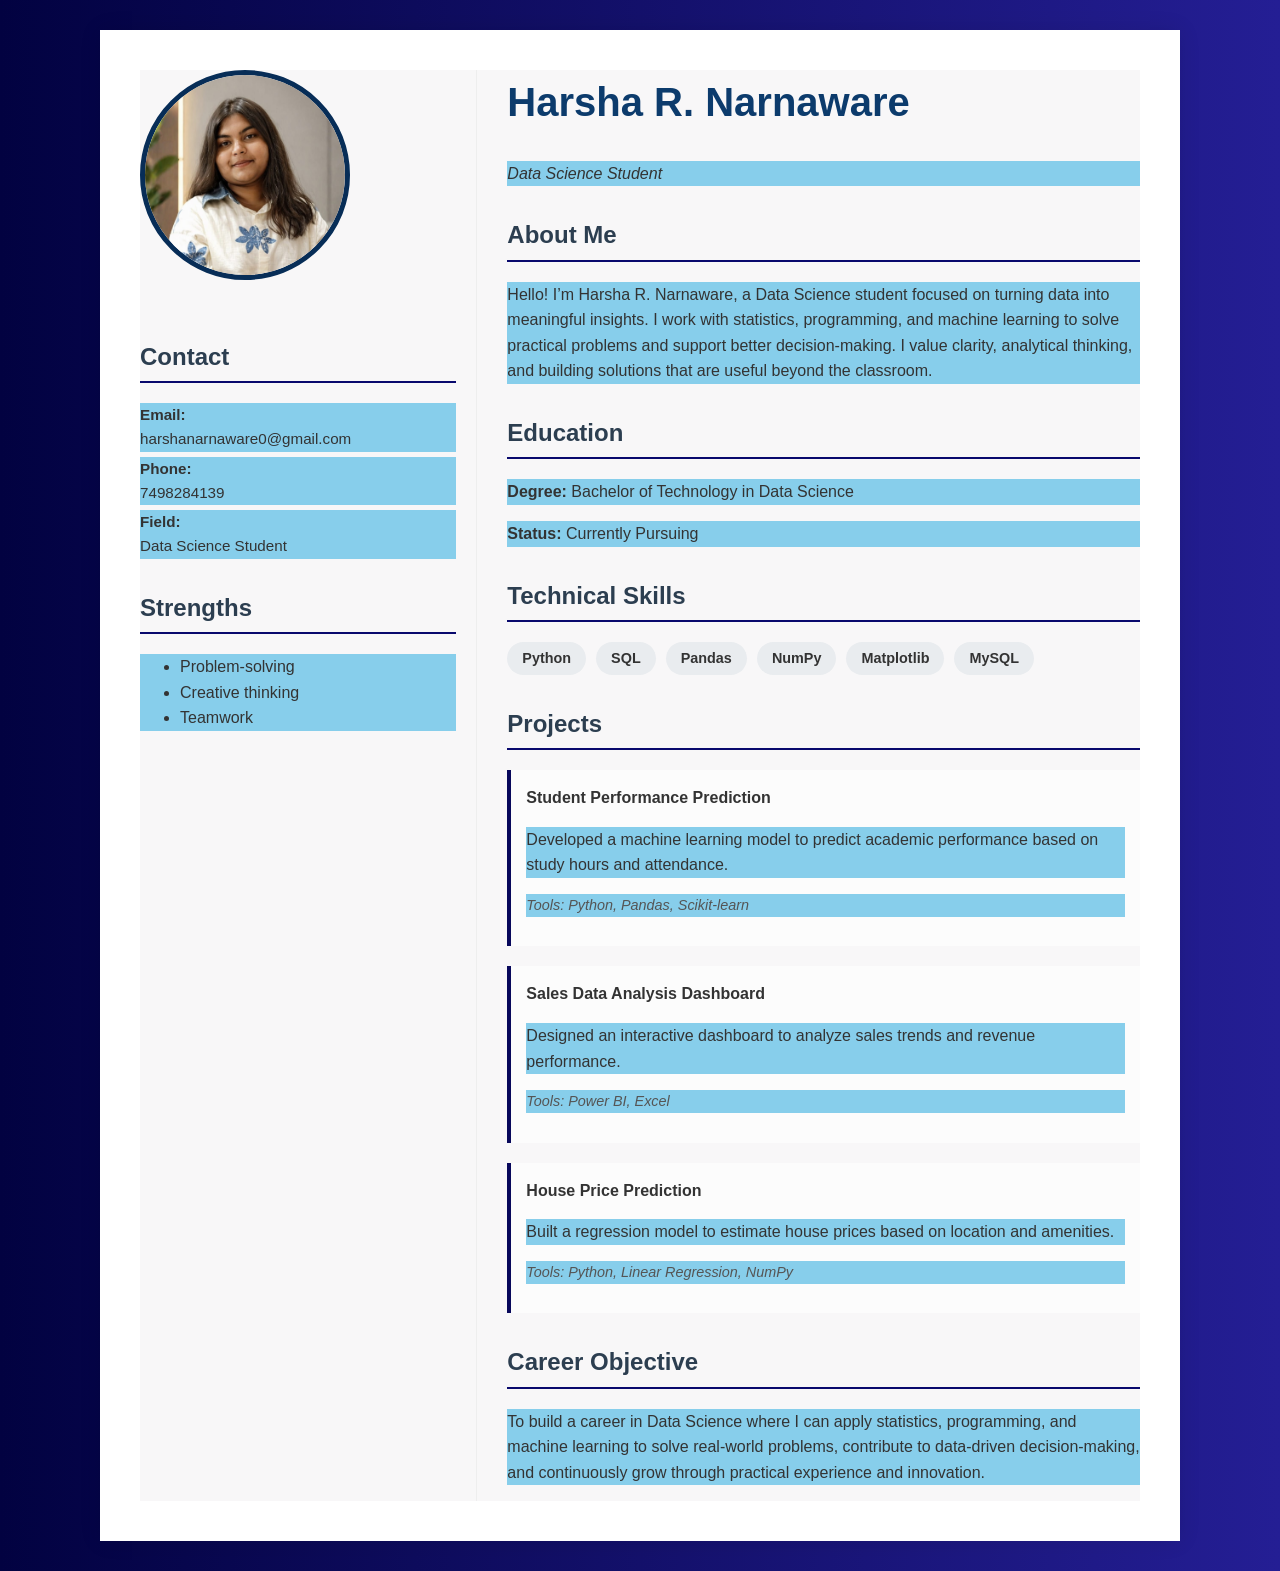
<file: index.html>
<!DOCTYPE html>
<html lang="en">
<head>
    <meta charset="UTF-8">
    <meta name="viewport" content="width=device-width, initial-scale=1.0">
    <title>Portfolio - Harsha R Narnaware</title>
    <link rel="stylesheet" href="style.css">
    <style>
        /* General Styles */
        body {
            font-family: 'Segoe UI', Tahoma, Geneva, Verdana, sans-serif;
            line-height: 1.6;
            margin: 0;
            padding: 0;
            background-color: #06243e;
            color: #333;
        }

        .container {
            max-width: 1000px;
            margin: 30px auto;
            background: #fff;
            padding: 40px;
            box-shadow: 0 0 20px rgba(0,0,0,0.1);
            display: flex;
            flex-wrap: wrap;
        }

        /* Sidebar Style */
        .sidebar {
            flex: 1;
            min-width: 250px;
            border-right: 1px solid #eee;
            padding-right: 20px;
        }

        .profile-img {
            width: 200px;
            height: 200px;
            border-radius: 50%;
            object-fit: cover;
            border: 5px solid #072d57;
            margin-bottom: 20px;
        }

        /* Main Content Style */
        .main-content {
            flex: 2;
            min-width: 300px;
            padding-left: 30px;
        }

        h1 {
            color: #0c3b6c;
            margin-top: 0;
            font-size: 2.5em;
        }

        h2 {
            border-bottom: 2px solid rgb(9, 9, 109);
            padding-bottom: 5px;
            color: #2c3e50;
            margin-top: 30px;
        }

        .skill-list {
            list-style: none;
            padding: 0;
            display: flex;
            flex-wrap: wrap;
            gap: 10px;
        }

        .skill-item {
            background: #e9ecef;
            padding: 5px 15px;
            border-radius: 20px;
            font-size: 0.9em;
            font-weight: bold;
        }

        .project {
            margin-bottom: 20px;
            padding: 15px;
            background: #fcfcfc;
            border-left: 4px solid rgb(8, 8, 91)
        }

        .tech-stack {
            font-style: italic;
            color: #555;
            font-size: 0.9em;
        }

        .contact-info p {
            margin: 5px 0;
            font-size: 0.95em;
        }

        /* Responsive Design */
        @media (max-width: 768px) {
            .container {
                flex-direction: column;
                margin: 10px;
                padding: 20px;
            }
            .sidebar {
                border-right: none;
                border-bottom: 1px solid #eee;
                padding-bottom: 20px;
                text-align: center;
            }
            .main-content {
                padding-left: 0;
            }
        }
    </style>
    
</head>
<body>

<div class="container">
    <div class="sidebar">
        <img src="portfolio photo.jpg" alt="Harsha R. Narnaware" class="profile-img">
        <div class="contact-info">
            <h2>Contact</h2>
            <p><strong>Email:</strong> <br> harshanarnaware0@gmail.com</p>
            <p><strong>Phone:</strong> <br> 7498284139</p>
            <p><strong>Field:</strong> <br> Data Science Student</p>
        </div>

        <h2>Strengths</h2>
        <ul>
            <li>Problem-solving</li>
            <li>Creative thinking</li>
            <li>Teamwork</li>
        </ul>
    </div>

    <div class="main-content">
        <h1>Harsha R. Narnaware</h1>
        <p><em>Data Science Student </em></p>

        <section>
            <h2>About Me</h2>
            <p>Hello! I’m Harsha R. Narnaware, a Data Science student focused on turning data into meaningful insights. I work with statistics, programming, and machine learning to solve practical problems and support better decision-making. I value clarity, analytical thinking, and building solutions that are useful beyond the classroom.</p>
        </section>

        <section>
            <h2>Education</h2>
            <p><strong>Degree:</strong> Bachelor of Technology in Data Science</p>
            <p><strong>Status:</strong> Currently Pursuing</p>
        </section>

        <section>
            <h2>Technical Skills</h2>
            <div class="skill-list">
                <span class="skill-item">Python</span>
                <span class="skill-item">SQL</span>
                <span class="skill-item">Pandas</span>
                <span class="skill-item">NumPy</span>
                <span class="skill-item">Matplotlib</span>
                <span class="skill-item">MySQL</span>
            </div>
        </section>

        <section>
            <h2>Projects</h2>
            
            <div class="project">
                <strong>Student Performance Prediction</strong>
                <p>Developed a machine learning model to predict academic performance based on study hours and attendance.</p>
                <p class="tech-stack">Tools: Python, Pandas, Scikit-learn</p>
            </div>

            <div class="project">
                <strong>Sales Data Analysis Dashboard</strong>
                <p>Designed an interactive dashboard to analyze sales trends and revenue performance.</p>
                <p class="tech-stack">Tools: Power BI, Excel</p>
            </div>
                        <div class="project">
                <strong>House Price Prediction</strong>
                <p>Built a regression model to estimate house prices based on location and amenities.</p>
                <p class="tech-stack">Tools: Python, Linear Regression, NumPy</p>
            </div>

        </section>

        <section>
            <h2>Career Objective</h2>
            <p>To build a career in Data Science where I can apply statistics, programming, and machine learning to solve real-world problems, contribute to data-driven decision-making, and continuously grow through practical experience and innovation.</p>
        </section>
    </div>
</div>

</body>
</html>
</file>
<file: style.css>
body{
    background: linear-gradient(to right,rgb(2, 2, 65), rgb(36, 30, 148));
    margin: 0;
    font-family: Arial, sans-serif;
    color: rgb(37, 39, 141)
}

div{
    background:rgb(248, 247, 248);
}
p{
    background:skyblue;
}
h1{
    color:rgb(9, 9, 114)
}
ul{
    background:skyblue;
}
</file>
